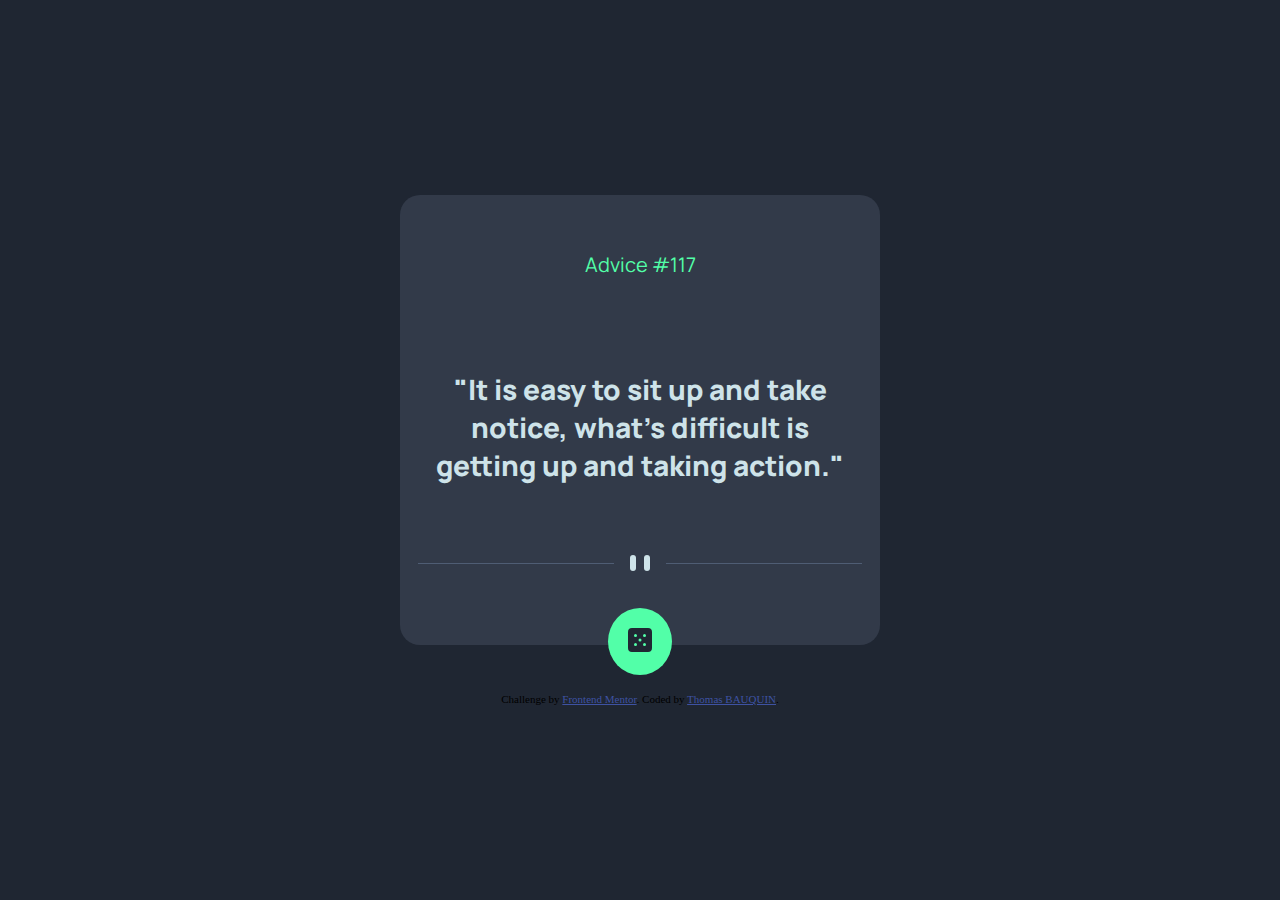
<file: index.html>
<!DOCTYPE html>
<html lang="en">

<head>
  <meta charset="UTF-8">
  <meta name="viewport" content="width=device-width, initial-scale=1.0">
  <!-- displays site properly based on user's device -->

  <link rel="icon" type="image/png" sizes="32x32" href="./images/favicon-32x32.png">
  <link rel="stylesheet" type="text/css" href="styles.css">
  <link rel="preconnect" href="https://fonts.googleapis.com">
  <link rel="preconnect" href="https://fonts.gstatic.com" crossorigin>
  <link href="https://fonts.googleapis.com/css2?family=Manrope:wght@500&display=swap" rel="stylesheet">
  <title>Frontend Mentor | Advice generator app</title>

  <!-- Feel free to remove these styles or customise in your own stylesheet 👍 -->
  <style>
    .attribution {
      font-size: 11px;
      text-align: center;
      margin-top: 3rem;
    }

    .attribution a {
      color: hsl(228, 45%, 44%);
    }
  </style>
</head>

<body>
  <div class="card">
    <p class="title">
      Advice #117
      <span class="idAdvice"></span>
    </p>
    <p class="advice">
      "It is easy to sit up and take notice, what's difficult is getting up and taking action."
    </p>
    <div class="bar">
      <svg width="444" height="16" xmlns="http://www.w3.org/2000/svg">
        <g fill="none" fill-rule="evenodd">
          <path fill="#4F5D74" d="M0 8h196v1H0zM248 8h196v1H248z" />
          <g transform="translate(212)" fill="#CEE3E9">
            <rect width="6" height="16" rx="3" />
            <rect x="14" width="6" height="16" rx="3" />
          </g>
        </g>
      </svg>
    </div>

    <button class="btn" onclick="getAdvice()">
      <svg width="24" height="24" xmlns="http://www.w3.org/2000/svg">
        <path
          d="M20 0H4a4.005 4.005 0 0 0-4 4v16a4.005 4.005 0 0 0 4 4h16a4.005 4.005 0 0 0 4-4V4a4.005 4.005 0 0 0-4-4ZM7.5 18a1.5 1.5 0 1 1 0-3 1.5 1.5 0 0 1 0 3Zm0-9a1.5 1.5 0 1 1 0-3 1.5 1.5 0 0 1 0 3Zm4.5 4.5a1.5 1.5 0 1 1 0-3 1.5 1.5 0 0 1 0 3Zm4.5 4.5a1.5 1.5 0 1 1 0-3 1.5 1.5 0 0 1 0 3Zm0-9a1.5 1.5 0 1 1 0-3 1.5 1.5 0 0 1 0 3Z"
          fill="#202733" />
      </svg>
    </button>
  </div>



  <div class="attribution">
    Challenge by <a href="https://www.frontendmentor.io?ref=challenge" target="_blank">Frontend Mentor</a>.
    Coded by <a href="https://github.com/tbauquin">Thomas BAUQUIN</a>.
  </div>

  <script type="text/javascript" src="app.js"></script>

</body>

</html>
</file>
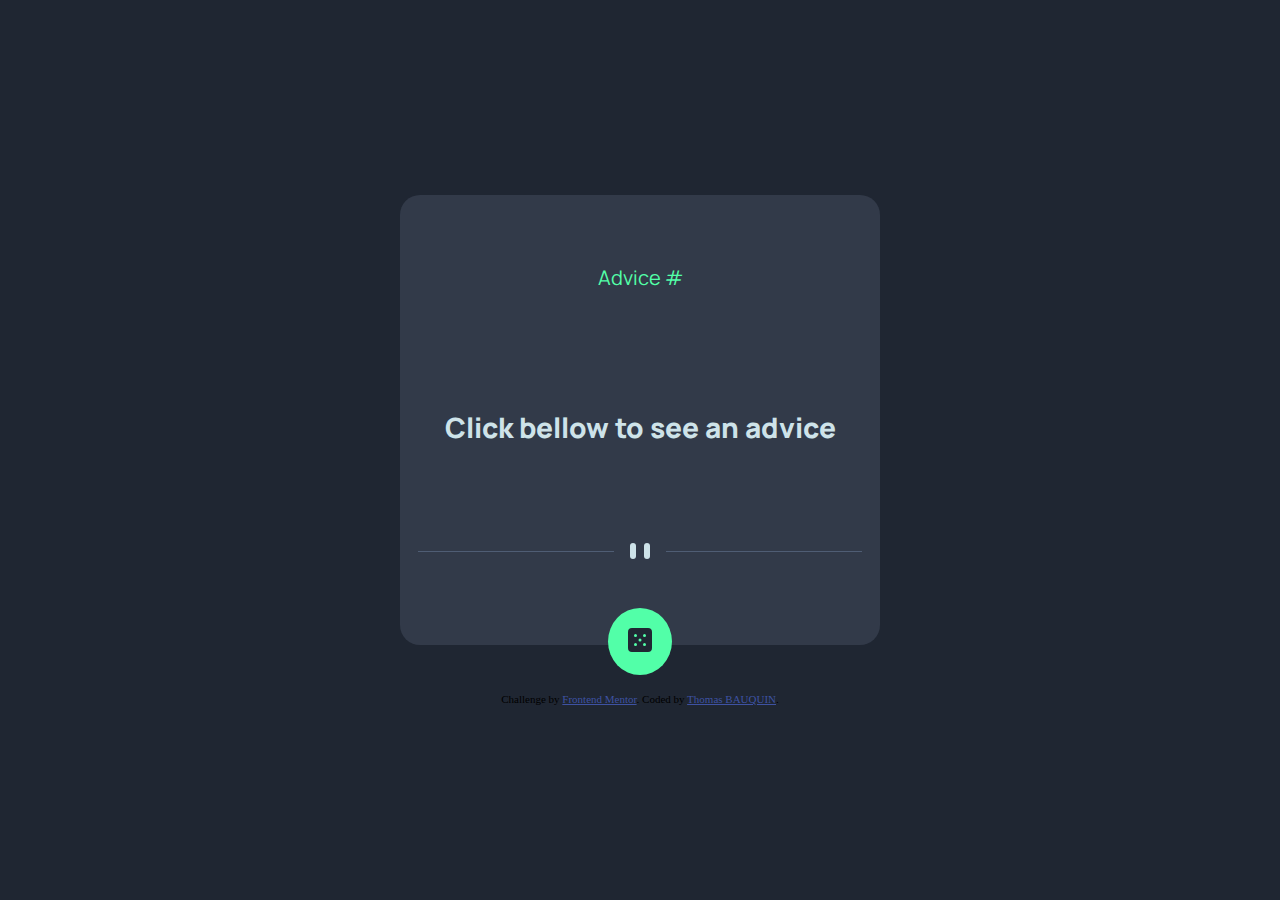
<file: src/index.html>
<!DOCTYPE html>
<html lang="en">

<head>
  <meta charset="UTF-8">
  <meta name="viewport" content="width=device-width, initial-scale=1.0">
  <!-- displays site properly based on user's device -->

  <link rel="icon" type="image/png" sizes="32x32" href="./images/favicon-32x32.png">
  <link rel="stylesheet" type="text/css" href="styles.css">
  <link rel="preconnect" href="https://fonts.googleapis.com">
  <link rel="preconnect" href="https://fonts.gstatic.com" crossorigin>
  <link href="https://fonts.googleapis.com/css2?family=Manrope:wght@500&display=swap" rel="stylesheet">
  <title>Frontend Mentor | Advice generator app</title>

  <!-- Feel free to remove these styles or customise in your own stylesheet 👍 -->
  <style>
    .attribution {
      font-size: 11px;
      text-align: center;
      margin-top: 3rem;
    }

    .attribution a {
      color: hsl(228, 45%, 44%);
    }
  </style>
</head>

<body>
  <div class="card">
    <p class="title">
      Advice #
      <span class="idAdvice"></span>
    </p>
    <p class="advice">
      Click bellow to see an advice
    </p>
    <div class="bar">
      <svg width="444" height="16" xmlns="http://www.w3.org/2000/svg">
        <g fill="none" fill-rule="evenodd">
          <path fill="#4F5D74" d="M0 8h196v1H0zM248 8h196v1H248z" />
          <g transform="translate(212)" fill="#CEE3E9">
            <rect width="6" height="16" rx="3" />
            <rect x="14" width="6" height="16" rx="3" />
          </g>
        </g>
      </svg>
    </div>

    <button class="btn" onclick="getAdvice()">
      <svg width="24" height="24" xmlns="http://www.w3.org/2000/svg">
        <path
          d="M20 0H4a4.005 4.005 0 0 0-4 4v16a4.005 4.005 0 0 0 4 4h16a4.005 4.005 0 0 0 4-4V4a4.005 4.005 0 0 0-4-4ZM7.5 18a1.5 1.5 0 1 1 0-3 1.5 1.5 0 0 1 0 3Zm0-9a1.5 1.5 0 1 1 0-3 1.5 1.5 0 0 1 0 3Zm4.5 4.5a1.5 1.5 0 1 1 0-3 1.5 1.5 0 0 1 0 3Zm4.5 4.5a1.5 1.5 0 1 1 0-3 1.5 1.5 0 0 1 0 3Zm0-9a1.5 1.5 0 1 1 0-3 1.5 1.5 0 0 1 0 3Z"
          fill="#202733" />
      </svg>
    </button>
  </div>



  <div class="attribution">
    Challenge by <a href="https://www.frontendmentor.io?ref=challenge" target="_blank">Frontend Mentor</a>.
    Coded by <a href="https://github.com/tbauquin">Thomas BAUQUIN</a>.
  </div>

  <script type="text/javascript" src="app.js"></script>

</body>

</html>
</file>
<file: styles.css>
body {
    padding: 0;
    margin: 0;
    background-color: hsl(218, 23%, 16%);
    display: flex;
    flex-direction: column;
    justify-content: center;
    align-items: center;
    height: calc(100vh - 0.1px);
}

.card {
    background-color: hsl(217, 19%, 24%);
    width: 50%;
    height: 50%;
    border-radius: 20px;
    display: flex;
    flex-direction: column;
    align-items: center;
    justify-content: space-around;
    position: relative;
}

.title {
    color: hsl(150, 100%, 66%);
    font-size: 20px;
    font-family: "Manrope";
}

.advice {
    color: hsl(193, 38%, 86%);
    font-size: 28px;
    font-family: "Manrope";
    font-weight: 800;
    text-align: center;
    margin: 0 5% 0 5%;
}

.bar {
    padding-bottom: 7%;
}

.btn {
    background-color: hsl(150, 100%, 66%);
    border: none;
    padding: 1.25rem;
    border-radius: 50%;
    position: absolute;
    bottom: -30px;
    left: 50%;
    transform: translateX(-50%);
}

.btn:hover {
    box-shadow: 0 0 50px hsl(150, 100%, 66%);
    cursor: pointer;
}

@media (min-width: 500px) {
    .card {
        max-width: 480px;
    }
}
</file>
<file: src/styles.css>
body {
    padding: 0;
    margin: 0;
    background-color: hsl(218, 23%, 16%);
    display: flex;
    flex-direction: column;
    justify-content: center;
    align-items: center;
    height: calc(100vh - 0.1px);
}

.card {
    background-color: hsl(217, 19%, 24%);
    width: 50%;
    height: 50%;
    border-radius: 20px;
    display: flex;
    flex-direction: column;
    align-items: center;
    justify-content: space-around;
    position: relative;
}

.title {
    color: hsl(150, 100%, 66%);
    font-size: 20px;
    font-family: "Manrope";
}

.advice {
    color: hsl(193, 38%, 86%);
    font-size: 28px;
    font-family: "Manrope";
    font-weight: 800;
    text-align: center;
    margin: 0 5% 0 5%;
}

.bar {
    padding-bottom: 7%;
}

.btn {
    background-color: hsl(150, 100%, 66%);
    border: none;
    padding: 1.25rem;
    border-radius: 50%;
    position: absolute;
    bottom: -30px;
    left: 50%;
    transform: translateX(-50%);
}

.btn:hover {
    box-shadow: 0 0 50px hsl(150, 100%, 66%);
    cursor: pointer;
}

@media (min-width: 500px) {
    .card {
        max-width: 480px;
    }
}
</file>
